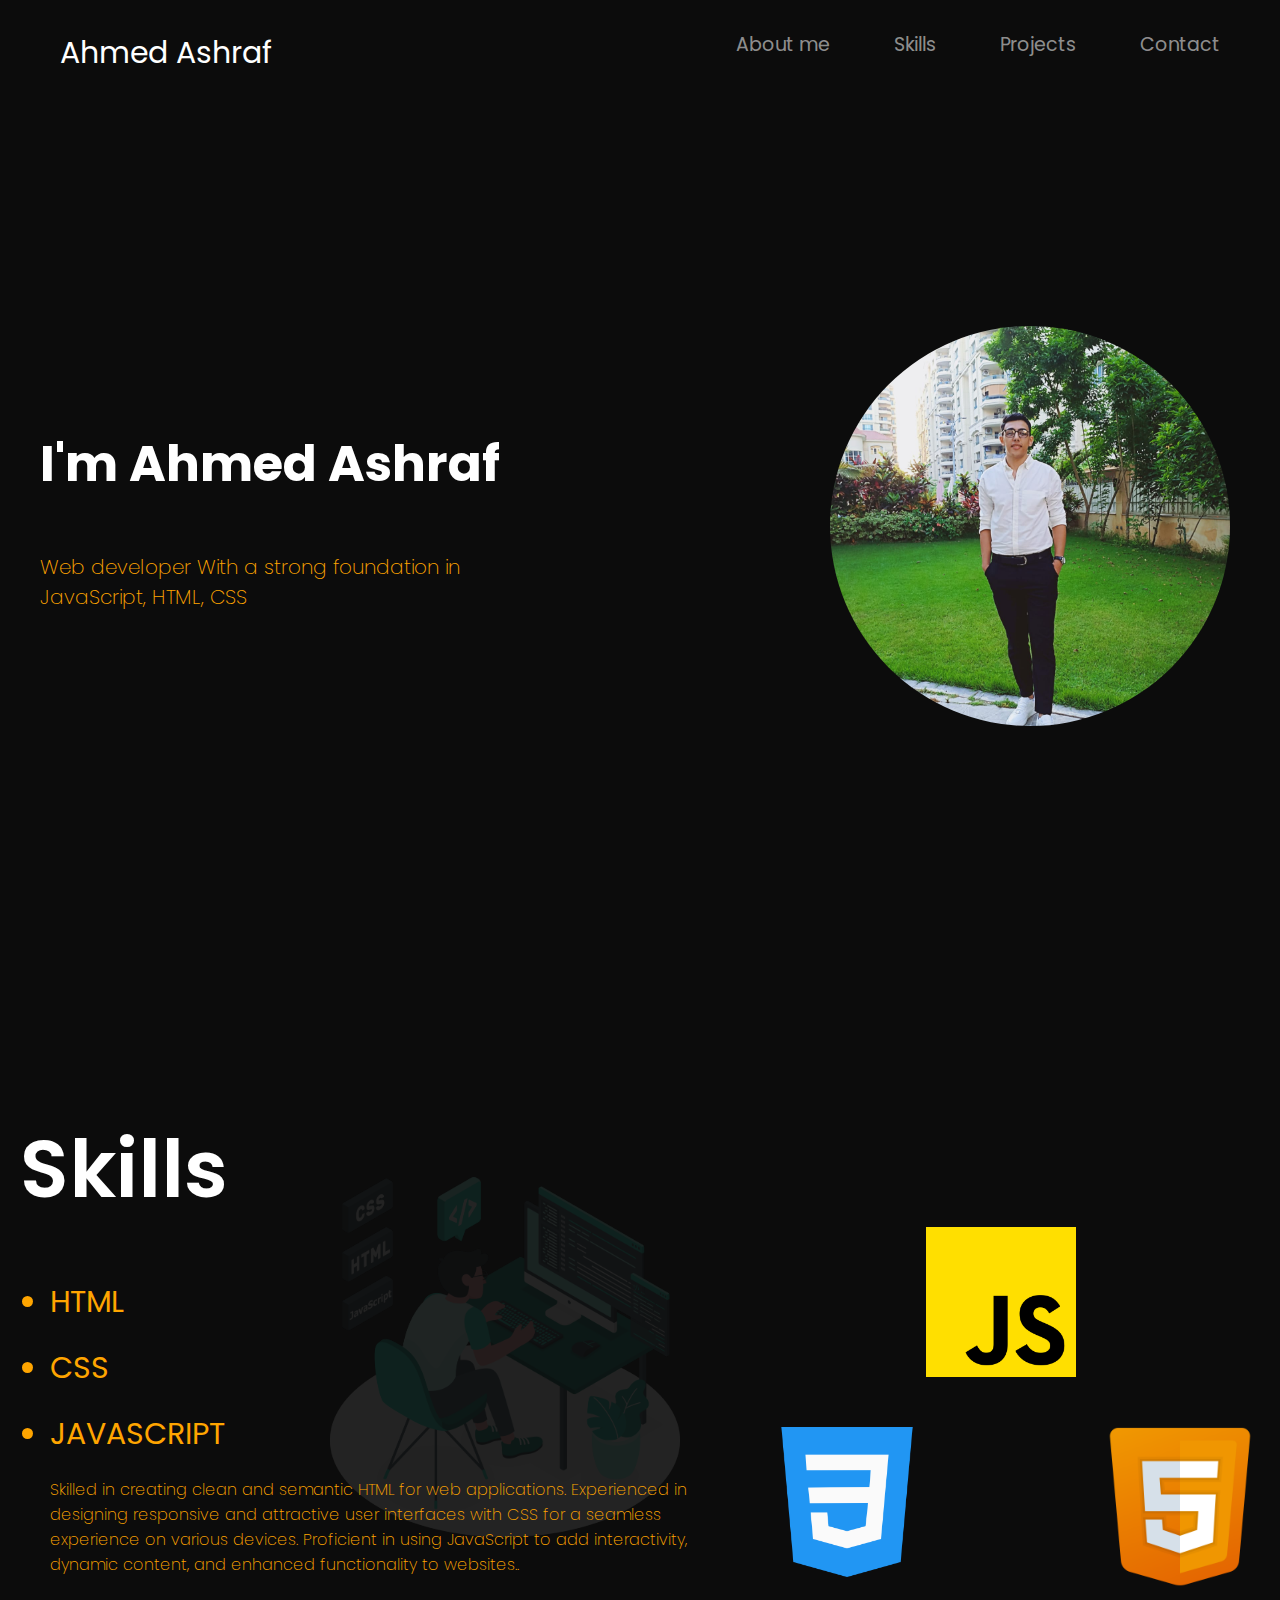
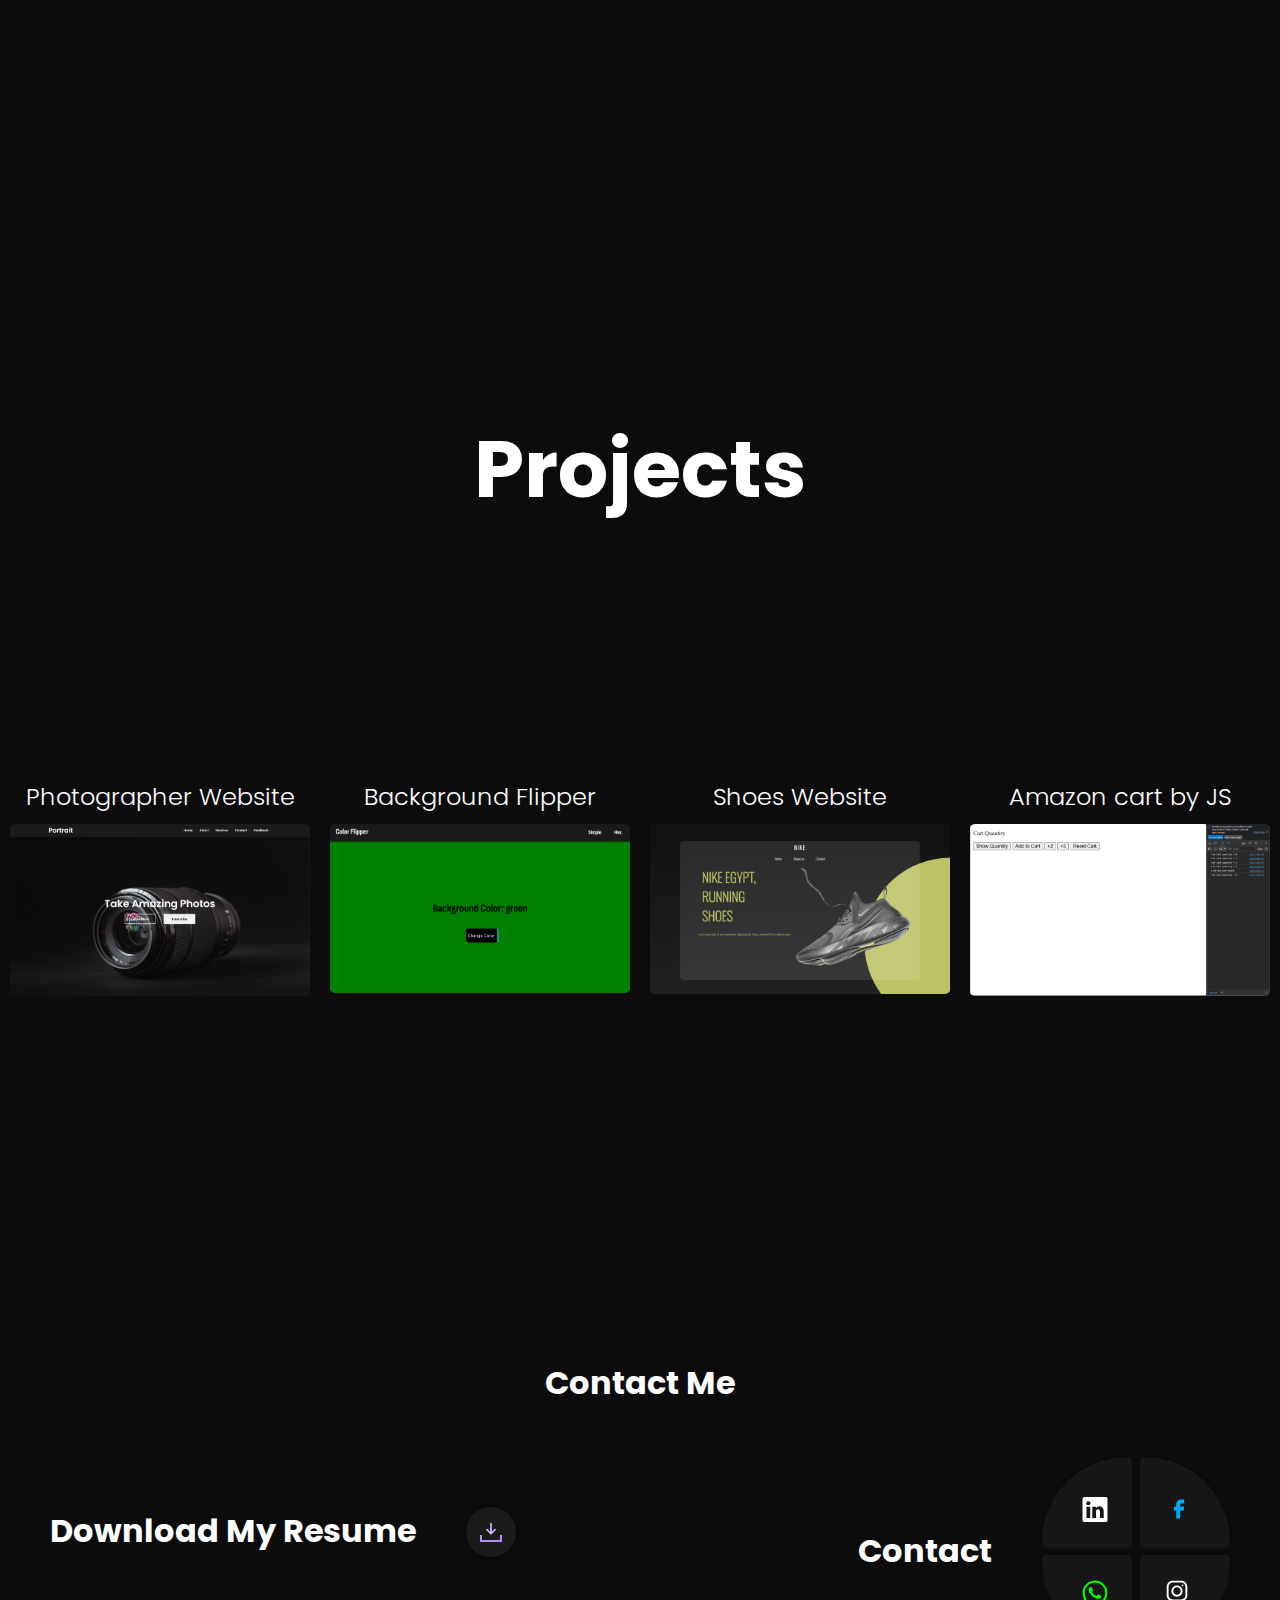
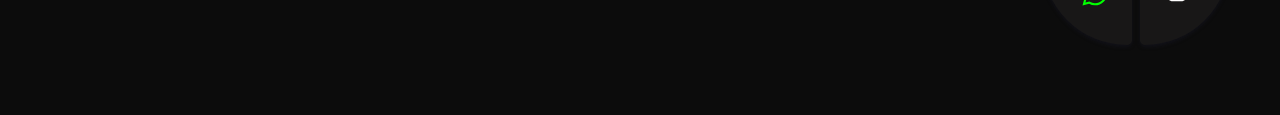
<file: Portfolio website/index.html>
<!DOCTYPE html>
<html lang="en">
<head>
    <link rel="preconnect" href="https://fonts.googleapis.com">
    <link rel="preconnect" href="https://fonts.gstatic.com" crossorigin>
    <link href="https://fonts.googleapis.com/css2?family=Poppins:wght@100;200;300;400;500;600;700;800&display=swap" rel="stylesheet">
    <link rel="stylesheet" href="CSS/style.css">
    <meta charset="UTF-8">
    <meta name="viewport" content="width=device-width, initial-scale=1.0">
    <title>Portfolio</title>
</head>
<body>
    <button id="btnn" class="btnn">Up</button>
    <nav>
        <div class="myname">
            <a href="">Ahmed Ashraf</a>
        </div>
        <div class="menu">
         
            <a href="#bioSection">About me</a>
            <a href="#target"> Skills</a>
            <a href="#project">Projects</a>
            <a href="#Contact">Contact</a>
           
           
        </div>

    </nav>

<section class="bioSection" id="bioSection">
    <div class="bio"> 
        <h1>I'm Ahmed Ashraf </h1>
        <h4>Web developer  With a strong foundation in</h4>
        <h5>   JavaScript, HTML,  CSS</h5>
    
    </div>

        <div class="myImg"><img src="Images/Skill Sec/Me.jpg" alt="" class="profile"></div>

    </section>
  
            
 
    <section class="skillSection" id="target">  
        <h1>Skills</h1>
        
       <ul>
        <li>Html</li>
        <li>css</li>
        <li>JavaScript</li>
       </ul>

      
       <div class="display">
        <div class="talk" > 
        <p>  Skilled in creating clean and semantic HTML for web applications.
            Experienced in designing responsive and attractive user interfaces with CSS for a seamless experience on various devices.
            Proficient in using JavaScript to add interactivity, dynamic content, and enhanced functionality to websites..</p>
        </div>
        
        <div class="imgs">
            <img src="Images/Skill Sec/tra.png" alt="" class="trans">
       
             <img src="Images/Skill Sec/css.png" alt="" class="css">
            <img src="Images/Skill Sec/js.png" alt=""  class="js">
            <img src="Images/Skill Sec/Html.png" alt=""  class="Html"></div>
       
       </div>
       
      
</section>


<section class="projectsSection" id="project">
<h1>Projects</h1>
<div class="projects">
    <div class="Project1">
<h2>Photographer Website</h2>
<p></p>
<img src="Images/Projects/Project1.png" alt="" class="images">
    </div>

    <div class="Project2">
        <h2>Background Flipper</h2>
        <p></p>
        <img src="Images/Projects/Project2.png" alt=""class="images">
            </div>

            <div class="Project3">
                <h2>Shoes Website</h2>
                <p></p>
                <img src="Images/Projects/Project3.png" alt=""class="images">
                    </div>

                    <div class="Project4">
                        <h2>Amazon cart by JS</h2>
                        <p></p>
                        <img class="hover-element" src="Images/Projects/Project4.png" alt=""class="images">
                            </div>
                        </div>
    
   
</section>
<div class="about1">
    <h1>Contact Me</h1></div>

<footer class="Contact" id="Contact">
    
      <div class="Cv">
        <h1>Download My Resume</h1>
    
           <div class="Button-dw"> 
           
            <a href="/4_5861912266277917229.pdf" download="/4_5861912266277917229.pdf">
                <button class="Btn">
                   <svg class="svgIcon" viewBox="0 0 384 512" height="1em" xmlns="http://www.w3.org/2000/svg">
                      <path d="M169.4 470.6c12.5 12.5 32.8 12.5 45.3 0l160-160c12.5-12.5 12.5-32.8 0-45.3s-32.8-12.5-45.3 0L224 370.8 224 64c0-17.7-14.3-32-32-32s-32 14.3-32 32l0 306.7L54.6 265.4c-12.5-12.5-32.8-12.5-45.3 0s-12.5 32.8 0 45.3l160 160z"></path>
                   </svg>
                   <span class="icon2"></span>
                   <span class="tooltip">Download</span>
                </button>
             </a>
             
        </div>
    </div>
<div class="contact1">  
    
    <h1> Contact </h1>
           <div class="main">
  <div class="up">
    <a href="https://www.linkedin.com/in/ahmed-ashraf-mahmoud" target="_blank" rel="noopener noreferrer">
        <button class="card1">
            <svg xmlns="http://www.w3.org/2000/svg" width="30" height="25" fill="currentColor" class="instagram" viewBox="0 0 16 16"> <path d="M0 1.146C0 .513.526 0 1.175 0h13.65C15.474 0 16 .513 16 1.146v13.708c0 .633-.526 1.146-1.175 1.146H1.175C.526 16 0 15.487 0 14.854V1.146zm4.943 12.248V6.169H2.542v7.225h2.401zm-1.2-8.212c.837 0 1.358-.554 1.358-1.248-.015-.709-.52-1.248-1.342-1.248-.822 0-1.359.54-1.359 1.248 0 .694.521 1.248 1.327 1.248h.016zm4.908 8.212V9.359c0-.216.016-.432.08-.586.173-.431.568-.878 1.232-.878.869 0 1.216.662 1.216 1.634v3.865h2.401V9.25c0-2.22-1.184-3.252-2.764-3.252-1.274 0-1.845.7-2.165 1.193v.025h-.016a5.54 5.54 0 0 1 .016-.025V6.169h-2.4c.03.678 0 7.225 0 7.225h2.4z"/> </svg>
        </button>
    </a>

    <a href="https://www.facebook.com/profile.php?id=100083981646561&mibextid=ZbWKwL" target="_blank" rel="noopener noreferrer">
    <button class="card2">
      <svg xmlns="http://www.w3.org/2000/svg" fill="none" viewBox="0 0 24 24" height="24" class="facebook" width="24">
        <path d="M9.19795 21.5H13.198V13.4901H16.8021L17.198 9.50977H13.198V7.5C13.198 6.94772 13.6457 6.5 14.198 6.5H17.198V2.5H14.198C11.4365 2.5 9.19795 4.73858 9.19795 7.5V9.50977H7.19795L6.80206 13.4901H9.19795V21.5Z"></path>
      </svg>
    </button>
    </a>
  </div>
  <div class="down">
    <a href="https://wa.me/1275208832" target="_blank">
    <button class="card3">
      <svg width="30" height="30" viewBox="0 0 24 24" xmlns="http://www.w3.org/2000/svg" class="whatsapp">
        <path d="M19.001 4.908A9.817 9.817 0 0 0 11.992 2C6.534 2 2.085 6.448 2.08 11.908c0 1.748.458 3.45 1.321 4.956L2 22l5.255-1.377a9.916 9.916 0 0 0 4.737 1.206h.005c5.46 0 9.908-4.448 9.913-9.913A9.872 9.872 0 0 0 19 4.908h.001ZM11.992 20.15A8.216 8.216 0 0 1 7.797 19l-.3-.18-3.117.818.833-3.041-.196-.314a8.2 8.2 0 0 1-1.258-4.381c0-4.533 3.696-8.23 8.239-8.23a8.2 8.2 0 0 1 5.825 2.413 8.196 8.196 0 0 1 2.41 5.825c-.006 4.55-3.702 8.24-8.24 8.24Zm4.52-6.167c-.247-.124-1.463-.723-1.692-.808-.228-.08-.394-.123-.556.124-.166.246-.641.808-.784.969-.143.166-.29.185-.537.062-.247-.125-1.045-.385-1.99-1.23-.738-.657-1.232-1.47-1.38-1.716-.142-.247-.013-.38.11-.504.11-.11.247-.29.37-.432.126-.143.167-.248.248-.413.082-.167.043-.31-.018-.433-.063-.124-.557-1.345-.765-1.838-.2-.486-.404-.419-.557-.425-.142-.009-.309-.009-.475-.009a.911.911 0 0 0-.661.31c-.228.247-.864.845-.864 2.067 0 1.22.888 2.395 1.013 2.56.122.167 1.742 2.666 4.229 3.74.587.257 1.05.408 1.41.523.595.19 1.13.162 1.558.1.475-.072 1.464-.6 1.673-1.178.205-.58.205-1.075.142-1.18-.061-.104-.227-.165-.475-.29Z"></path>
     
    </svg>
    </button>
</a>
<a href="https://instagram.com/ahmashrafm?igshid=OGQ5ZDc2ODk2ZA==" target="_blank">
    <button class="card4">
        <svg class="gmail" fill-rule="nonzero" height="30px" width="30px" viewBox="0,0,256,256" xmlns:xlink="http://www.w3.org/1999/xlink" xmlns="http://www.w3.org/2000/svg"><g style="mix-blend-mode: normal" text-anchor="none" font-size="none" font-weight="none" font-family="none" stroke-dashoffset="0" stroke-dasharray="" stroke-miterlimit="10" stroke-linejoin="miter" stroke-linecap="butt" stroke-width="1" stroke="none" fill-rule="nonzero"><g transform="scale(8,8)"><path d="M11.46875,5c-3.55078,0 -6.46875,2.91406 -6.46875,6.46875v9.0625c0,3.55078 2.91406,6.46875 6.46875,6.46875h9.0625c3.55078,0 6.46875,-2.91406 6.46875,-6.46875v-9.0625c0,-3.55078 -2.91406,-6.46875 -6.46875,-6.46875zM11.46875,7h9.0625c2.47266,0 4.46875,1.99609 4.46875,4.46875v9.0625c0,2.47266 -1.99609,4.46875 -4.46875,4.46875h-9.0625c-2.47266,0 -4.46875,-1.99609 -4.46875,-4.46875v-9.0625c0,-2.47266 1.99609,-4.46875 4.46875,-4.46875zM21.90625,9.1875c-0.50391,0 -0.90625,0.40234 -0.90625,0.90625c0,0.50391 0.40234,0.90625 0.90625,0.90625c0.50391,0 0.90625,-0.40234 0.90625,-0.90625c0,-0.50391 -0.40234,-0.90625 -0.90625,-0.90625zM16,10c-3.30078,0 -6,2.69922 -6,6c0,3.30078 2.69922,6 6,6c3.30078,0 6,-2.69922 6,-6c0,-3.30078 -2.69922,-6 -6,-6zM16,12c2.22266,0 4,1.77734 4,4c0,2.22266 -1.77734,4 -4,4c-2.22266,0 -4,-1.77734 -4,-4c0,-2.22266 1.77734,-4 4,-4z"></path></g></g></svg>
    </button>
</a>
  </div>
</div></div>

       
       </div>
   </footer>



</div>
<script src="main.js"></script>


</body>
</html>
</file>
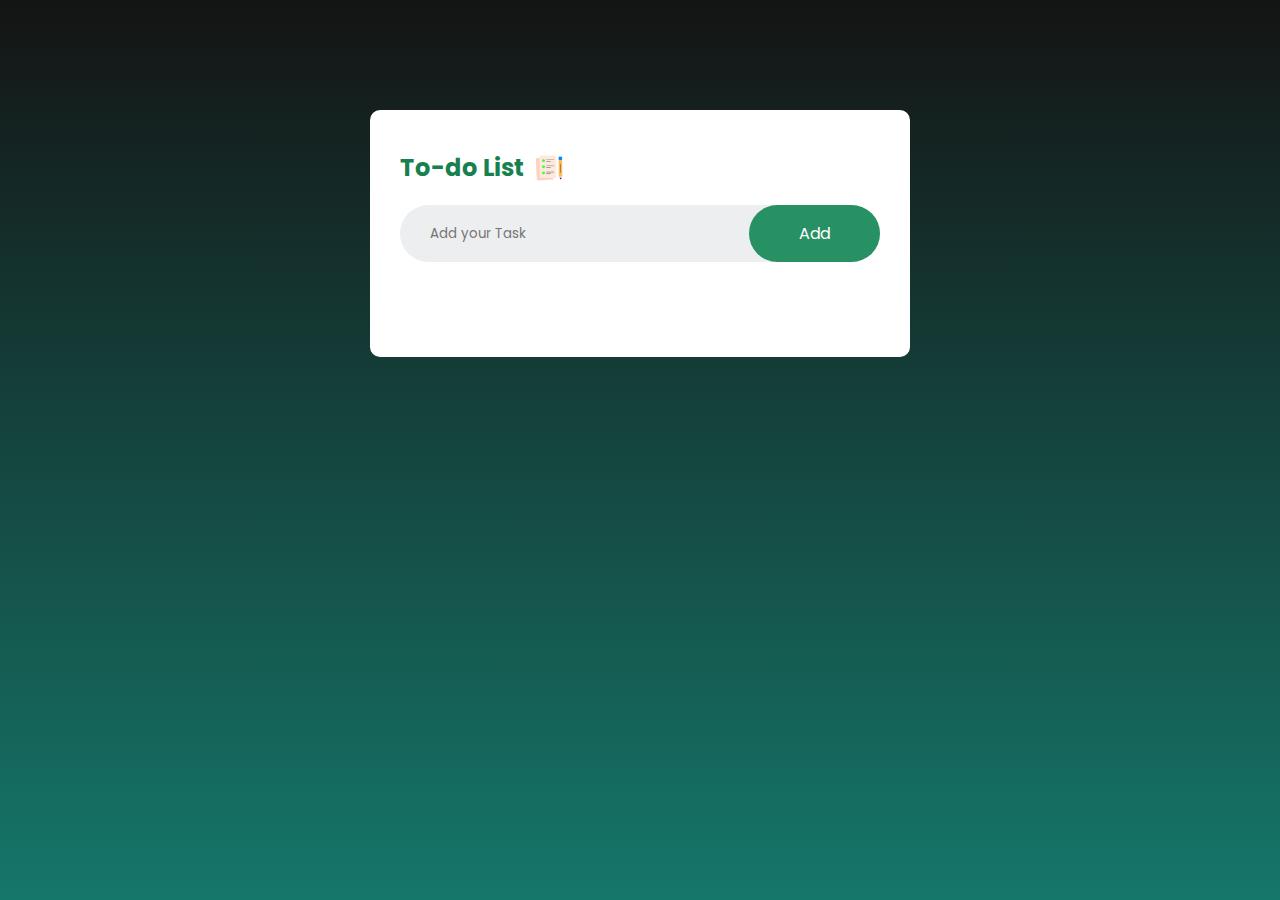
<file: To-do/index.html>
<!DOCTYPE html>
<html lang="en">
<head><link rel="preconnect" href="https://fonts.googleapis.com">
    <link rel="preconnect" href="https://fonts.gstatic.com" crossorigin>
    <link href="https://fonts.googleapis.com/css2?family=Poppins:wght@400;500;600;700&family=Sofia+Sans+Condensed:wght@300;400;500;600;700;800&display=swap" rel="stylesheet">
    <link rel="stylesheet" href="style.css">
    <meta charset="UTF-8">
    <meta name="viewport" content="width=device-width, initial-scale=1.0">
    <title>To do</title>
</head>
<body>
    <div class="container">
        <div class="todo-app">
            <h2>To-do List 
            <img src="images/icon.png" alt=""></h2>
            <div class="Task-field">
            <input type="text" placeholder="Add your Task" id="input-box">
            <button class="btnn" onclick="addTask()">Add</button>
            </div>
            <ul id="Tasks">
                
            </ul>
        </div>
      
    </div>
    <script src="main.js"></script>
</body>
</html>
</file>
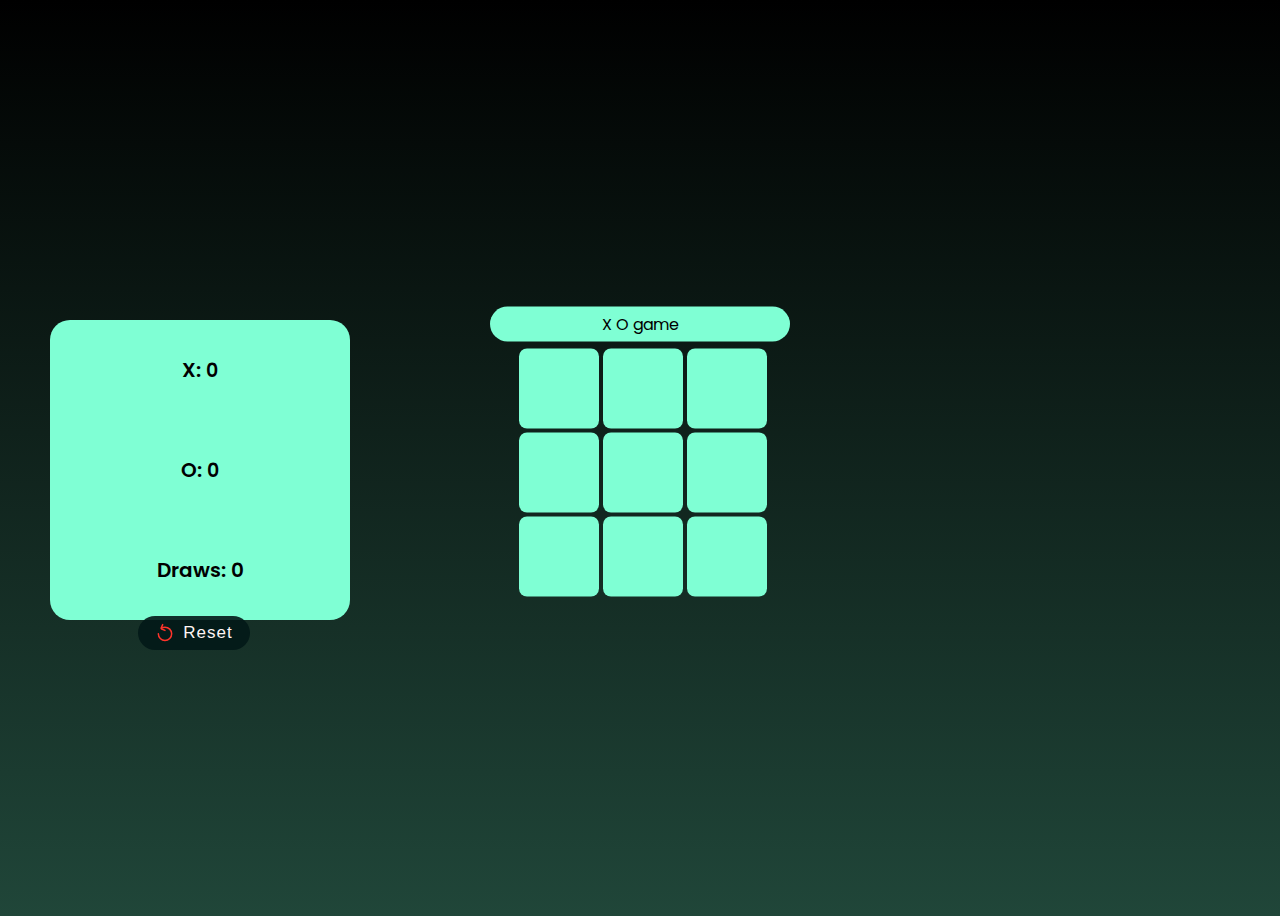
<file: X0/index.html>
<!DOCTYPE html>
<html lang="en">
<head>
    <link rel="preconnect" href="https://fonts.googleapis.com">
<link rel="preconnect" href="https://fonts.gstatic.com" crossorigin>
<link href="https://fonts.googleapis.com/css2?family=Poppins:wght@100;200;300;400;500;600;700;800&display=swap" rel="stylesheet">
    <link rel="stylesheet" href="style.css">
    <meta charset="UTF-8">
    <meta name="viewport" content="width=device-width, initial-scale=1.0">
    <title>X O</title>
</head>
<body>
    <div class="container">

        <div class="Dashboard"><span>X O</span> game</div>

        <div class="square" id="square1" onclick="playGame(this.id)"></div>
        <div class="square" id="square2" onclick="playGame(this.id)"></div>
        <div class="square" id="square3" onclick="playGame(this.id)"></div>

        
        <div class="square" id="square4" onclick="playGame(this.id)"></div>
        <div class="square" id="square5" onclick="playGame(this.id)"></div>
        <div class="square" id="square6" onclick="playGame(this.id)"></div>

        <div class="square" id="square7" onclick="playGame(this.id)"></div>
        <div class="square" id="square8" onclick="playGame(this.id)"></div>
        <div class="square" id="square9" onclick="playGame(this.id)"></div>
    </div>

   
    </div>
   <div class="scoreboard">
    <p> X: <span id="xscore">0</span></p>
    <p> O: <span id="oscore">0</span></p>
    <p> Draws: <span id="drawscore">0</span></p>

   </div>
    
   <button class="button" id="resetButton">
    <svg class="svg-icon" fill="none" height="20" viewBox="0 0 20 20" width="20" xmlns="http://www.w3.org/2000/svg"><g stroke="#ff342b" stroke-linecap="round" stroke-width="1.5"><path d="m3.33337 10.8333c0 3.6819 2.98477 6.6667 6.66663 6.6667 3.682 0 6.6667-2.9848 6.6667-6.6667 0-3.68188-2.9847-6.66664-6.6667-6.66664-1.29938 0-2.51191.37174-3.5371 1.01468"></path><path d="m7.69867 1.58163-1.44987 3.28435c-.18587.42104.00478.91303.42582 1.0989l3.28438 1.44986"></path></g></svg>
    <span class="lable">Reset</span>
  </button>
  
    <script src="main.js"></script>
</body>
</html>
</file>
<file: Portfolio website/CSS/style.css>
html{
  scroll-behavior: smooth;
}
body {
 
  color: white;
 
  

background: linear-gradient(to bottom, #0c0c0c, #0c0c0c)

  
}
* {
  padding: 0;
  margin: 0;
  font-family: "Poppins", sans-serif;
}
nav .menu a {
  position: relative;
  text-decoration: none;
  color: rgba(255, 255, 255, 0.555);
margin: 0 10px;
}


 .menu a:after{
  content: "";
  position: absolute;
  background-color: orange;
  height: 3px;
  width: 0;
  left: 0;
bottom: -10px;
transition: all 0.3s;


}
.menu a:hover
{
  color: white;
}
.menu a:hover::after{
  width: 100%;
border-radius: 10px;

}



nav {
  display: flex;
  justify-content: space-between;
  margin: 30px 10px 150px 40px;
  margin-bottom: 250px;
}
a {
  color: white;
}
.menu{
  margin-right: 20px;
}
nav a {
  text-decoration: none;
  
  padding: 0px 20px;
  font-size: 19px;

}
.myname a {
  font-size: 30px;
}






.bioSection{
display: flex;
position: relative;

height: 87vh;
}
.bio{
  margin-top: 100px;
}
.bio h1{
  margin-left: 40px;
  font-size: 50px;
  margin-bottom: 50px;
  

}
.bio h4{
  margin-left: 40px;
  font-size: 20px;

  font-weight: 200;
color: orange;
}
.bio h5{
  margin-left: 40px;
  font-size: 20px;
  color: orange;
  font-weight: 200;

}


.myImg img{
  object-fit: cover;
  height: 400px;
  width: 400px;
  position: absolute;
  right: 50px;
  border-radius: 50%;
}
.skillSection{
  height: 100vh;
}
.skillSection h1{
  font-size: 80px;
  font-weight: 600;
  margin-left: 20px;
  margin-bottom: 50px;
}
.skillSection ul li{
  font-size: 30px;
  margin-left: 50px;
  margin-bottom: 20px;
  text-transform: uppercase;
  color: orange;
}
.talk {
  margin-left: 50px;

  width: 50%;
}
.talk p{
  font-weight: 200;
  color:orange
}
.display {
  display: flex;
  position: relative;
  justify-content: 
  space-between;
}
.imgs{
  position: absolute;
  right: 0;
  top: -100px;
}
.imgs img{
  width: 150px;
}
.imgs .trans{
  position: absolute;
  width: 350px;
  z-index: -1;
  top:-200px;
  right: 600px;
  opacity: 0.1;
}
.imgs .Html{
  position: relative;
  top: 30px;
 width: 200px;





}
.imgs .js{
  position: relative;
  top: -200px;

}



.projectsSection {
 height: 100vh;
;
}



.projectsSection h1{
  text-align: center;
  margin-bottom: 250px;
  font-size: 80px;
}
.projectsSection .projects{
  display: flex;
  justify-content: space-around;


}
.projectsSection .projects img{
width: 300px;
border-radius: 2%;
transition: all 1s;
  
}.projectsSection .projects h2{
font-weight: 300;
  text-align: center;
  margin-bottom: 10px;
}
.projectsSection .projects img:hover{
  width: 400px;
  border-radius: 2%;
}  


 .about1 h1{
text-align: center
;
margin: 50px 0;
}
.Cv{
  display: flex;

justify-content: flex-start;

}
.Cv h1{
  margin: 50px 50px;
}
.Button-dw{
  position: relative;
  top: 50px;
  
}
.ab{
  display: block;
}

.Contact{
  display: flex;
  justify-content: space-between;
}

.contact1{
  display: flex;
  
}


.contact1 h1{
  position: relative;
  top: 70px;
  margin-right: 50px;
}

.main{
  margin-right: 50px;
}






.Btn {
  width: 50px;
  height: 50px;
  border: none;
  border-radius: 50%;
  background-color: rgb(27, 27, 27);
  display: flex;
  flex-direction: column;
  align-items: center;
  justify-content: center;
  cursor: pointer;
  position: relative;
  transition-duration: .3s;
  box-shadow: 2px 2px 10px rgba(0, 0, 0, 0.11);
}

.svgIcon {
  fill: rgb(214, 178, 255);
}

.icon2 {
  width: 18px;
  height: 5px;
  border-bottom: 2px solid rgb(182, 143, 255);
  border-left: 2px solid rgb(182, 143, 255);
  border-right: 2px solid rgb(182, 143, 255);
}

.tooltip {
  position: absolute;
  right: -105px;
  opacity: 0;
  background-color: rgb(12, 12, 12);
  color: white;
  padding: 5px 10px;
  border-radius: 5px;
  display: flex;
  align-items: center;
  justify-content: center;
  transition-duration: .2s;
  pointer-events: none;
  letter-spacing: 0.5px;
}

.tooltip::before {
  position: absolute;
  content: "";
  width: 10px;
  height: 10px;
  background-color: rgb(12, 12, 12);
  background-size: 1000%;
  background-position: center;
  transform: rotate(45deg);
  left: -5%;
  transition-duration: .3s;
}

.Btn:hover .tooltip {
  opacity: 1;
  transition-duration: .3s;
}

.Btn:hover {
  background-color: rgb(150, 94, 255);
  transition-duration: .3s;
}

.Btn:hover .icon2 {
  border-bottom: 2px solid rgb(235, 235, 235);
  border-left: 2px solid rgb(235, 235, 235);
  border-right: 2px solid rgb(235, 235, 235);
}

.Btn:hover .svgIcon {
  fill: rgb(255, 255, 255);
  animation: slide-in-top 0.6s cubic-bezier(0.250, 0.460, 0.450, 0.940) both;
}

@keyframes slide-in-top {
  0% {
    transform: translateY(-10px);
    opacity: 0;
  }

  100% {
    transform: translateY(0px);
    opacity: 1;
  }
}
.main {
  display: flex;
  flex-direction: column;
  gap: 0.5em;
}

.up {
  display: flex;
  flex-direction: row;
  gap: 0.5em;
}

.down {
  display: flex;
  flex-direction: row;
  gap: 0.5em;
}

.card1 {
  width: 90px;
  height: 90px;
  outline: none;
  border: none;
  background: rgb(24, 23, 23);
  border-radius: 90px 5px 5px 5px;
  box-shadow: rgba(50, 50, 93, 0.25) 0px 2px 5px -1px, rgba(0, 0, 0, 0.3) 0px 1px 3px -1px;
  transition: .2s ease-in-out;
}

.instagram {
  margin-top: 1.5em;
  margin-left: 1.2em;
  fill: #ffffff;
}

.card2 {
  width: 90px;
  height: 90px;
  outline: none;
  border: none;
  background: rgb(24, 23, 23);
  border-radius: 5px 90px 5px 5px;
  box-shadow: rgba(50, 50, 93, 0.25) 0px 2px 5px -1px, rgba(0, 0, 0, 0.3) 0px 1px 3px -1px;
  transition: .2s ease-in-out;
}

.facebook {
  margin-top: 1.5em;
  margin-left: -.9em;
  fill: #03A9F4;
}

.card3 {
  width: 90px;
  height: 90px;
  outline: none;
  border: none;
  background: rgb(24, 23, 23);
  border-radius: 5px 5px 5px 90px;
  box-shadow: rgba(50, 50, 93, 0.25) 0px 2px 5px -1px, rgba(0, 0, 0, 0.3) 0px 1px 3px -1px;
  transition: .2s ease-in-out;
}

.whatsapp {
  margin-top: -.6em;
  margin-left: 1.2em;
  fill: #00ff00;
}

.card4 {
  width: 90px;
  height: 90px;
  outline: none;
  border: none;
  background: rgb(24, 23, 23);
  border-radius: 5px 5px 90px 5px;
  box-shadow: rgba(50, 50, 93, 0.25) 0px 2px 5px -1px, rgba(0, 0, 0, 0.3) 0px 1px 3px -1px;
  transition: .2s ease-in-out;
}

.gmail {
  margin-top: -.9em;
  margin-left: -1.2em;
  fill: #ffffff;
}

.card1:hover {
  cursor: pointer;
  scale:1.2;
  background-color: #0509fa;
}

.card1:hover .instagram {
  fill: white;
}

.card2:hover {
  cursor: pointer;
  scale:1.2;
  background-color: #1877f2;
}

.card2:hover .facebook {
  fill: white;
}

.card3:hover {
  cursor: pointer;
  scale:1.2;
  background-color: #00ff00;
}

.card3:hover .whatsapp {
  fill: white;
}

.card4:hover {
  cursor: pointer;
  scale:1.2;
 
  background-color: #d400ff;
}

.card4:hover .gmail {
  fill: white;
}

.btn {
  margin: 0 10px;
  padding: 15px 25px;
  border: unset;
  border-radius: 15px;
  color: #e8e8e8;
  z-index: 1;
  background: #212121;
  position: relative;
  font-weight: 1000;
  font-size: 17px;
  -webkit-box-shadow: 4px 8px 19px -3px rgba(0,0,0,0.27);
  box-shadow: 4px 8px 19px -3px rgba(0,0,0,0.27);
  transition: all 250ms;
  overflow: hidden;}
 
 .btn::before {
  content: "";
  position: absolute;
  top: 0;
  left: 0;
  height: 100%;
  width: 0;
  border-radius: 15px;
  background-color: #e8e8e8;
  z-index: -1;
  -webkit-box-shadow: 4px 8px 19px -3px rgba(255, 255, 255, 0.27);
  box-shadow: 4px 8px 19px -3px rgba(255, 255, 255, 0.27);
  transition: all 250ms
}
 
 .btn:hover  {
  color: #212121;
}
 .btn:hover::before {
  width: 100%;
}
.skillSection{
  scroll-behavior: smooth;
}
.btnn{
  border: none;
  text-align: center;
  width: 50px;
  height: 50px;
  position: fixed;
  background-color: rgb(255, 187, 0);
  right: 10px;
  bottom: 10px;
  border-radius: 10px;
  display: none;
}
</file>
<file: To-do/style.css>
*{
    margin: 0;
    padding: 0;
    font-family: 'Poppins',sans-serif;
    box-sizing: border-box;
}
.container{
    width: 100%;
    min-height:100vh ;
    background: linear-gradient(0deg,#15776a,#141414);
padding: 10px;
}
.todo-app{
    width: 100%;
    max-width: 540px;
    background: #ffffff;
    margin: 100px auto 20px;
    padding: 40px 30px 70px;
    border-radius: 10px;
}
.todo-app h2{
    color: #18804f;
    display: flex;
    align-items: center;
    margin-bottom: 20px;
}
.todo-app h2 img{
    width: 30px;
    margin-left: 10px;
}
.Task-field{
    display: flex;
    align-items: center;
    justify-content: space-between;
    background: #edeef0;
    border-radius: 30px;
    padding-left: 20px;
    margin-bottom: 25px;
}
input{
    flex: 1;
    border: none;
    outline: none;
    background: transparent;
    padding: 10px;
}
 .btnn{
    border: none;
    outline: none;
    padding: 16px 50px;
    background: #279164;
    font-size: 16px;
    cursor: pointer;
    border-radius: 40px;
    color: white;
}
ul li{
    list-style: none;
    font-size: 17px;
    padding: 12px 8px 12px 50px;
    user-select: none;
    cursor: pointer;
    position: relative;
}
ul li::before{
    content: '';
    position: absolute;
    height: 28px;
    width: 28px;
    border-radius: 50%;
    background-image: url(images/unchecked.png);
    background-size:cover ;
    background-position: center;
    top: 12.2px;
    left: 8px;

}
ul li.checked{
    color: #9b9999;
text-decoration: line-through;
}
ul li.checked::before{
    background-image: url(images/checked.png);
}
ul li span{
    position: absolute;
    right: 0;
   height: 40px;
    color: red;
    width: 40px;
    font-size: 22px;
    text-align: center;
    line-height: 40px;
    transition: all 0.4s;
    border-radius: 10%;
}
ul li span:hover{
   
    background-color: #fd0202;
    color:white;
    font-size: 33px;
}
</file>
<file: X0/style.css>
*{
    font-family: "Poppins", sans-serif;
}
body{
    background: linear-gradient(to bottom, rgb(0, 0, 0), rgb(32, 70, 57));
height: 100vh;
}
.container{
    
    width: 300px;
    text-align: center;
    margin: auto ;
    text-align: center;
    position: absolute;
    top: 50%;
    left: 50%;
    transform: translate(-50%, -50%);
    
}
.Dashboard{
    background-color: aquamarine;
    border-radius: 20px;
    padding: 5px 0;
    margin: 5px 0;
}
.square{
 float: left;
    width: 80px;
    height: 80px;
    background-color: aquamarine;
    margin: 2px;
    border-radius: 10%;
    position: relative;
    right: -27px;
 font-size: 50px;
 font-weight: 500;
   
}
.square:hover{
    background-color: black;
    color: white;
    cursor: pointer;
}

.scoreboard{
    position: absolute;
    top: 320px;
  left: 50px;
  display: flex;
  flex-direction: column;
  width: 300px;
  height: 300px;
  background-color: aquamarine;
  border-radius: 20px;

}
.scoreboard p{
    padding: 15px;
    font-weight: 600;
    font-size: 20px;

    text-align: center;
}
#xscore,#oscore,#drawScore{

position: relative;


font-size: 19px;
}
.button {
    display: flex;
    justify-content: center;
    align-items: center;
    padding: 6px 12px;
    gap: 8px;
    height: 34px;
    width: 112px;
    border: none;
    background: #021817e5;
    border-radius: 20px;
    cursor: pointer;
    position: absolute;
    bottom: 250px;
    margin-left: 130px;
  }
  
  .lable {
    line-height: 20px;
    font-size: 17px;
    color: #fff5f5;
    font-family: sans-serif;
    letter-spacing: 1px;
  }
  
  
  .button:hover {
    background-color: rgb(0, 0, 0);
  
  }
  
  .button:hover .svg-icon {
    animation: spin 2s linear infinite;
  }
  
  @keyframes spin {
    0% {
      transform: rotate(0deg);
    }
  
    100% {
      transform: rotate(-360deg);
    }
  }
</file>
